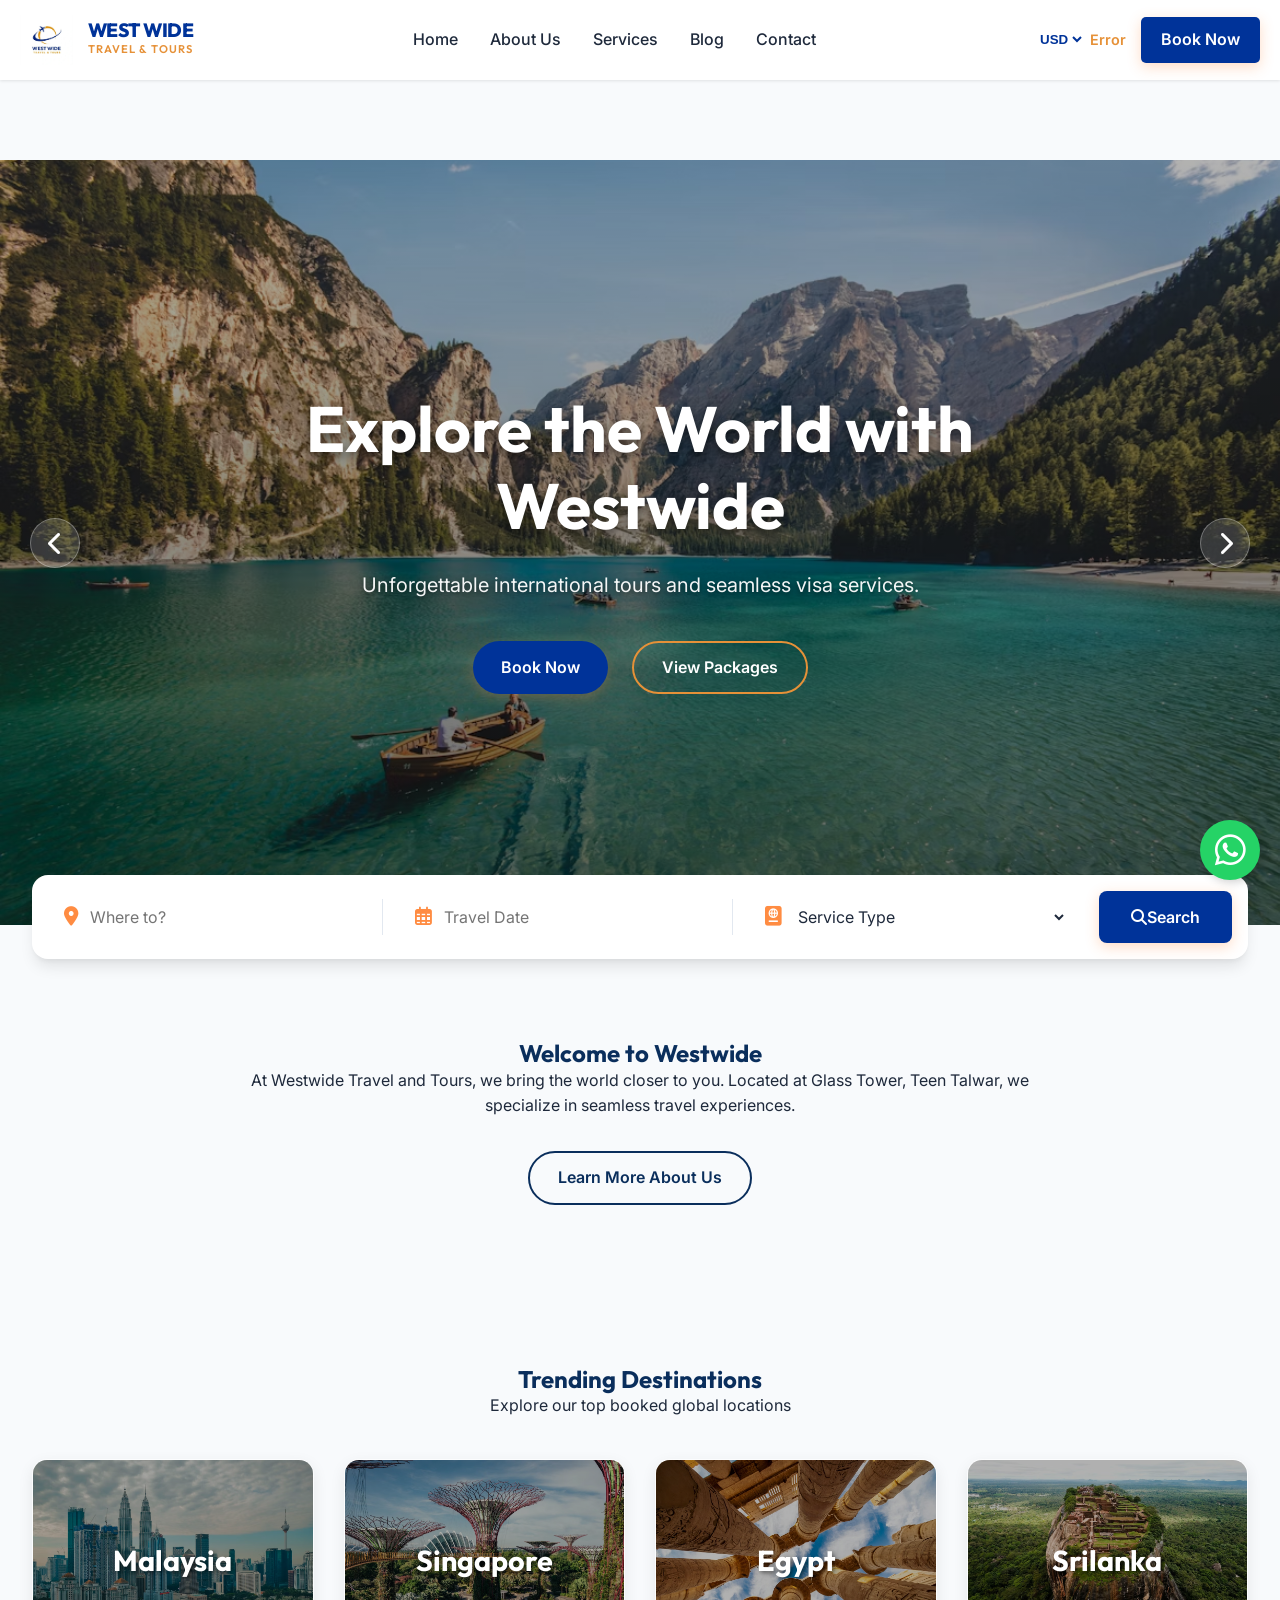
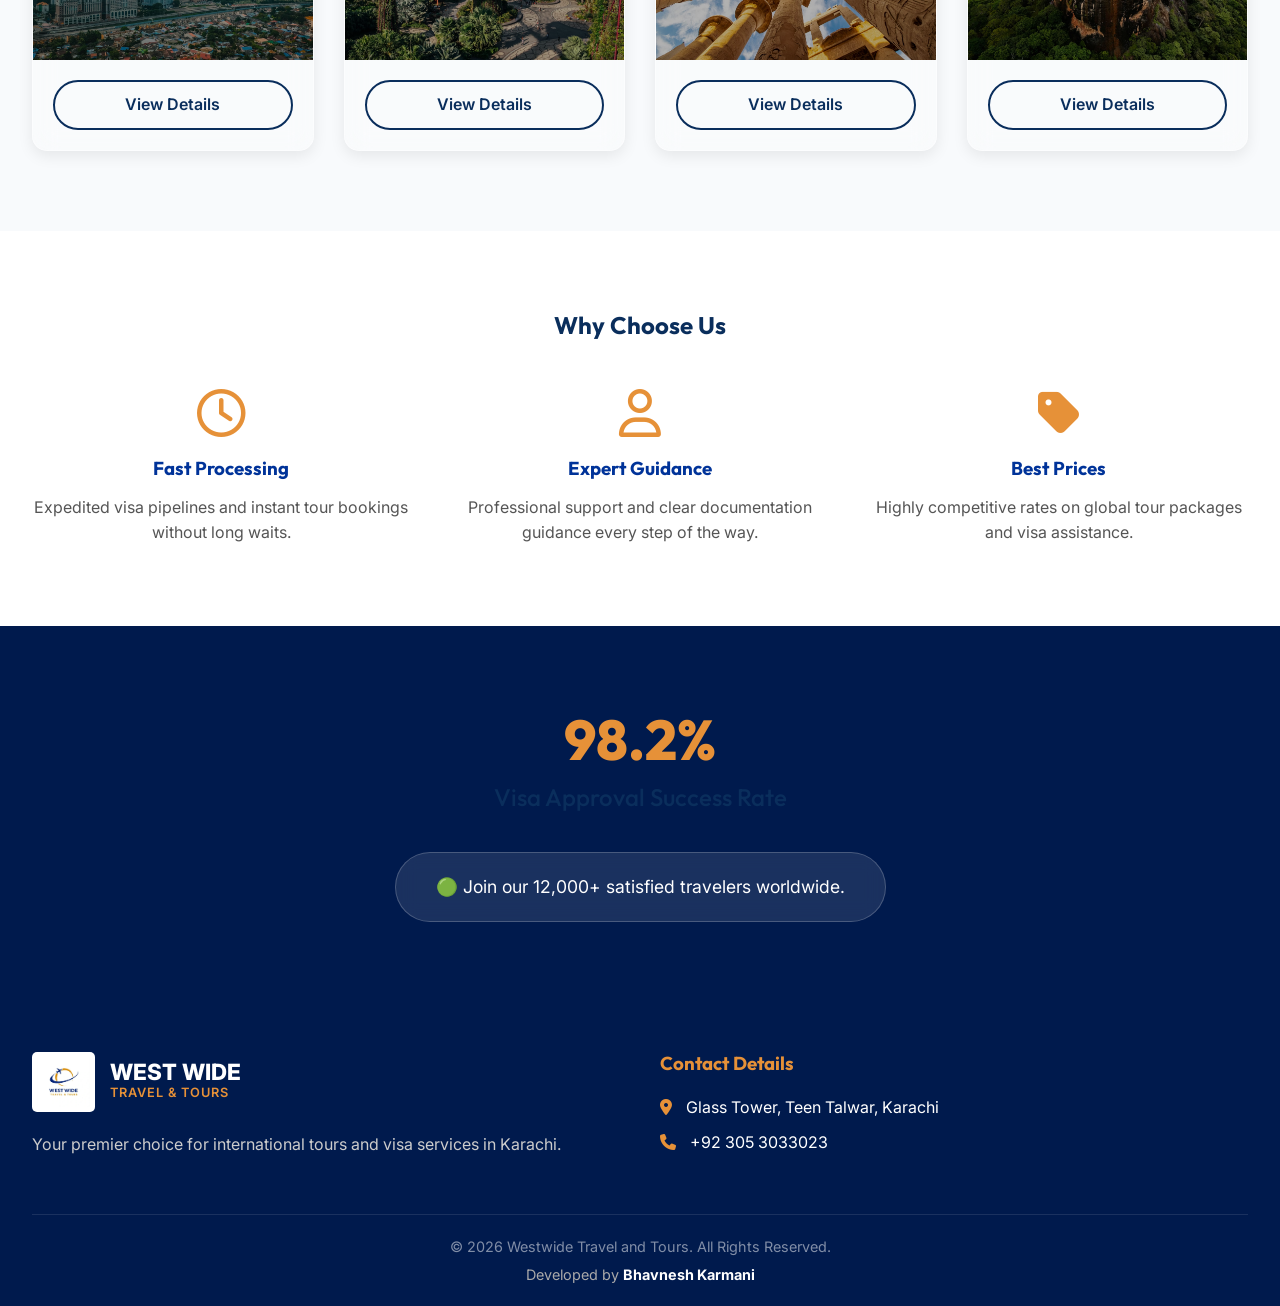
<file: index.html>
<!DOCTYPE html>
<html lang="en">

<head>
    <meta charset="UTF-8">
    <meta name="viewport" content="width=device-width, initial-scale=1.0">
    <title>Westwide Travel and Tours - Explore the World</title>
    <meta name="description"
        content="Discover affordable travel and visa services with Westwide Travel and Tours. Book international tour packages and fast visa processing today.">

    <link rel="stylesheet" href="css/style.css">
    <link rel="stylesheet" href="css/home.css">

    <link rel="stylesheet" href="https://cdnjs.cloudflare.com/ajax/libs/font-awesome/6.4.0/css/all.min.css">

    <style>
        /* --- Slider Logic & Visibility --- */
        .hero-slider {
            position: relative;
            height: 85vh;
            /* Thoda bada aur professional look */
            width: 100%;
            overflow: hidden;
            background-color: #001a4d;
        }

        .slide {
            position: absolute;
            top: 0;
            left: 0;
            width: 100%;
            height: 100%;
            opacity: 0;
            visibility: hidden;
            transition: opacity 1s ease-in-out, visibility 1s;
            background-size: cover;
            background-position: center;
            display: flex;
            align-items: center;
            justify-content: center;
            z-index: 1;
        }

        .slide.active {
            opacity: 1;
            visibility: visible;
            z-index: 2;
        }

        .hero-overlay {
            position: absolute;
            top: 0;
            left: 0;
            width: 100%;
            height: 100%;
            background: linear-gradient(rgba(0, 0, 0, 0.3), rgba(0, 0, 0, 0.6));
            /* Text visibility ke liye gradient */
        }

        .hero-content {
            position: relative;
            z-index: 5;
            color: white;
            padding: 0 20px;
        }

        /* --- Slider Controls --- */
        .prev-btn,
        .next-btn {
            position: absolute;
            top: 50%;
            transform: translateY(-50%);
            background: rgba(255, 255, 255, 0.15);
            color: white;
            border: 1px solid rgba(255, 255, 255, 0.3);
            width: 50px;
            height: 50px;
            cursor: pointer;
            z-index: 10;
            border-radius: 50%;
            display: flex;
            align-items: center;
            justify-content: center;
            transition: all 0.3s ease;
        }

        .prev-btn:hover,
        .next-btn:hover {
            background: #E69138;
            /* Logo Orange Theme */
            border-color: #E69138;
        }

        .prev-btn {
            left: 30px;
        }

        .next-btn {
            right: 30px;
        }

        .dots-container {
            position: absolute;
            bottom: 30px;
            left: 50%;
            transform: translateX(-50%);
            z-index: 10;
            display: flex;
            gap: 12px;
        }

        .dot {
            width: 14px;
            height: 14px;
            background: rgba(255, 255, 255, 0.4);
            border-radius: 50%;
            cursor: pointer;
            transition: background 0.3s;
        }

        .dot.active {
            background: #E69138;
            /* Logo Orange Theme */
            width: 30px;
            /* Stylish active dot */
            border-radius: 10px;
        }

        @media (max-width: 768px) {
            .hero-slider {
                height: 60vh;
            }

            .prev-btn,
            .next-btn {
                display: none;
            }

            /* Mobile par controls hide */
        }
    </style>
</head>

<body>

    <header class="navbar"
        style="background: #fff; box-shadow: 0 2px 10px rgba(0,0,0,0.1); position: sticky; top: 0; z-index: 1000;">
        <div class="container"
            style="display: flex; justify-content: space-between; align-items: center; padding: 10px 20px;">
            <a href="index.html" class="nav-brand"
                style="display: flex; align-items: center; gap: 15px; text-decoration: none;">
                <img src="images/Logo.jpeg" alt="Westwide Logo" style="height: 50px; width: auto;">
                <div style="display: flex; flex-direction: column;">
                    <span style="font-size: 1.2rem; font-weight: 800; color: #003399; line-height: 1;">WEST WIDE</span>
                    <span style="font-size: 0.7rem; font-weight: 600; color: #E69138; letter-spacing: 1px;">TRAVEL &
                        TOURS</span>
                </div>
            </a>

            <div class="menu-toggle" id="mobile-menu"
                style="display: none; cursor: pointer; font-size: 1.5rem; color: #003399;">
                <i class="fa-solid fa-bars"></i>
            </div>

            <nav class="nav-links" id="nav-list">
                <a href="index.html" class="nav-link">Home</a>
                <a href="about.html" class="nav-link">About Us</a>
                <a href="services.html" class="nav-link">Services</a>
                <a href="blog.html" class="nav-link">Blog</a>
                <a href="contact.html" class="nav-link">Contact</a>
                <a href="contact.html" class="btn-mobile-only" style="display: none;">Book Now</a>
            </nav>

            <div class="nav-actions" style="display: flex; align-items: center; gap: 0;">
                <div class="currency-converter" style="display: flex; align-items: center; gap: 5px; font-size: 0.9rem; font-weight: 600; color: #003399; margin-right: 15px;">
                    <select id="currency-select" style="border: none; background: transparent; font-weight: bold; color: #003399; cursor: pointer; outline: none;">
                        <option value="USD">USD</option>
                        <option value="AED">AED</option>
                        <option value="SAR">SAR</option>
                    </select>
                    <span id="currency-result" style="color: #E69138;">... PKR</span>
                </div>
                <a href="contact.html" class="btn btn-primary"
                    style="background-color: #003399; border: none; padding: 10px 20px; color: white; text-decoration: none; border-radius: 5px;">Book
                    Now</a>
            </div>
        </div>
    </header>

    <main>
        <section class="hero-slider" id="home">

            <div class="slide active" style="background-image: url('images/Slider1.jpeg');">
                <div class="hero-overlay"></div>
                <div class="container hero-content text-center">
                    <h1 class="animate-on-scroll">Explore the World with Westwide</h1>
                    <p class="hero-subtitle animate-on-scroll" style="animation-delay: 0.2s;">Unforgettable
                        international tours and seamless visa services.</p>
                    <div class="hero-btns animate-on-scroll" style="animation-delay: 0.4s;">
                        <a href="services.html" class="btn btn-primary"
                            style="background-color: #003399; border: none;">Book Now</a>
                        <a href="services.html#tours" class="btn btn-outline"
                            style="color: white; border-color: #E69138;">View Packages</a>
                    </div>
                </div>
            </div>

            <div class="slide" style="background-image: url('images/Slider2.jpeg');">
                <div class="hero-overlay"></div>
                <div class="container hero-content text-center">
                    <h1 class="animate-on-scroll">Majestic Destinations Await</h1>
                    <p class="hero-subtitle animate-on-scroll" style="animation-delay: 0.2s;">Discover handpicked
                        packages tailored for your dream vacation.</p>
                    <div class="hero-btns animate-on-scroll" style="animation-delay: 0.4s;">
                        <a href="services.html" class="btn btn-primary"
                            style="background-color: #003399; border: none;">Book Now</a>
                        <a href="services.html#tours" class="btn btn-outline"
                            style="color: white; border-color: #E69138;">View Packages</a>
                    </div>
                </div>
            </div>

            <div class="slide" style="background-image: url('images/Slider4.jpeg');">
                <div class="hero-overlay"></div>
                <div class="container hero-content text-center">
                    <h1 class="animate-on-scroll">Unforgettable Global Journeys</h1>
                    <p class="hero-subtitle animate-on-scroll" style="animation-delay: 0.2s;">Premium tour packages and
                        visa services by Westwide Travel and Tours.</p>
                    <div class="hero-btns animate-on-scroll" style="animation-delay: 0.4s;">
                        <a href="services.html" class="btn btn-primary"
                            style="background-color: #003399; border: none;">Book Now</a>
                        <a href="services.html#tours" class="btn btn-outline"
                            style="color: white; border-color: #E69138;">View Packages</a>
                    </div>
                </div>
            </div>

            <button class="prev-btn" aria-label="Previous Slide"><i class="fa-solid fa-chevron-left"></i></button>
            <button class="next-btn" aria-label="Next Slide"><i class="fa-solid fa-chevron-right"></i></button>

            <div class="dots-container">
                <span class="dot active"></span>
                <span class="dot"></span>
                <span class="dot"></span>
            </div>
        </section>

        <div class="search-bar-container container animate-on-scroll" style="animation-delay: 0.6s;">
            <div class="search-bar">
                <div class="search-field">
                    <i class="fa-solid fa-location-dot"></i>
                    <input type="text" placeholder="Where to?">
                </div>
                <div class="search-field">
                    <i class="fa-regular fa-calendar-days"></i>
                    <input type="text" placeholder="Travel Date">
                </div>
                <div class="search-field">
                    <i class="fa-solid fa-passport"></i>
                    <select title="Service Type">
                        <option value="">Service Type</option>
                        <option value="tour">Tour Package</option>
                        <option value="visa">Visa Service</option>
                    </select>
                </div>
                <button class="btn btn-primary search-btn" style="background-color: #003399;"><i
                        class="fa-solid fa-magnifying-glass"></i> Search</button>
            </div>
        </div>

        <section class="section intro-section text-center container animate-on-scroll" style="padding: 80px 0;">
            <h2 class="section-title">Welcome to Westwide</h2>
            <p class="section-desc" style="max-width: 800px; margin: 0 auto; margin-bottom: 2rem;">
                At Westwide Travel and Tours, we bring the world closer to you. Located at Glass Tower, Teen Talwar, we
                specialize in seamless travel experiences.
            </p>
            <a href="about.html" class="btn btn-outline">Learn More About Us</a>
        </section>

        <!-- Featured Destinations -->
        <section class="section bg-light text-center animate-on-scroll" style="padding: 80px 0;">
            <div class="container">
                <h2 class="section-title">Trending Destinations</h2>
                <p class="section-desc">Explore our top booked global locations</p>
                <div style="display: grid; grid-template-columns: repeat(auto-fit, minmax(280px, 1fr)); gap: 30px; margin-top: 40px;">
                    <!-- Card 1: Malaysia -->
                    <div class="glass-card" style="border-radius: 15px; overflow: hidden; box-shadow: 0 5px 15px rgba(0,0,0,0.08);">
                        <div class="package-slider" style="height: 200px; position: relative; overflow: hidden;">
                            <div class="slider-img active" style="background-image: url('images/Malaysia1.jpg');"></div>
                            <div class="slider-img" style="background-image: url('images/Malaysia2.jpg');"></div>
                            <div class="slider-img" style="background-image: url('images/Malaysia3.jpg');"></div>
                            <div style="position: absolute; top: 0; left: 0; width: 100%; height: 100%; background: rgba(0,0,0,0.3); z-index: 2;"></div>
                            <h3 style="position: absolute; top: 50%; left: 50%; transform: translate(-50%, -50%); color: white; z-index: 3; margin: 0; font-size: 1.8rem; text-shadow: 2px 2px 4px rgba(0,0,0,0.5);">Malaysia</h3>
                        </div>
                        <div style="padding: 20px;">
                            <a href="services.html" class="btn btn-outline" style="width: 100%; display: inline-block; padding: 10px;">View Details</a>
                        </div>
                    </div>
                    <!-- Card 2: Singapore -->
                    <div class="glass-card" style="border-radius: 15px; overflow: hidden; box-shadow: 0 5px 15px rgba(0,0,0,0.08);">
                        <div class="package-slider" style="height: 200px; position: relative; overflow: hidden;">
                            <div class="slider-img active" style="background-image: url('images/singapore1.jpg');"></div>
                            <div class="slider-img" style="background-image: url('images/singapore2.jpg');"></div>
                            <div class="slider-img" style="background-image: url('images/singapore3.jpg');"></div>
                            <div style="position: absolute; top: 0; left: 0; width: 100%; height: 100%; background: rgba(0,0,0,0.3); z-index: 2;"></div>
                            <h3 style="position: absolute; top: 50%; left: 50%; transform: translate(-50%, -50%); color: white; z-index: 3; margin: 0; font-size: 1.8rem; text-shadow: 2px 2px 4px rgba(0,0,0,0.5);">Singapore</h3>
                        </div>
                        <div style="padding: 20px;">
                            <a href="services.html" class="btn btn-outline" style="width: 100%; display: inline-block; padding: 10px;">View Details</a>
                        </div>
                    </div>
                    <!-- Card 3: Egypt -->
                    <div class="glass-card" style="border-radius: 15px; overflow: hidden; box-shadow: 0 5px 15px rgba(0,0,0,0.08);">
                        <div class="package-slider" style="height: 200px; position: relative; overflow: hidden;">
                            <div class="slider-img active" style="background-image: url('images/Egypt1.jpg');"></div>
                            <div class="slider-img" style="background-image: url('images/Egypt2.jpg');"></div>
                            <div class="slider-img" style="background-image: url('images/Egypt3.jpg');"></div>
                            <div style="position: absolute; top: 0; left: 0; width: 100%; height: 100%; background: rgba(0,0,0,0.3); z-index: 2;"></div>
                            <h3 style="position: absolute; top: 50%; left: 50%; transform: translate(-50%, -50%); color: white; z-index: 3; margin: 0; font-size: 1.8rem; text-shadow: 2px 2px 4px rgba(0,0,0,0.5);">Egypt</h3>
                        </div>
                        <div style="padding: 20px;">
                            <a href="services.html" class="btn btn-outline" style="width: 100%; display: inline-block; padding: 10px;">View Details</a>
                        </div>
                    </div>
                    <!-- Card 4: Srilanka -->
                    <div class="glass-card" style="border-radius: 15px; overflow: hidden; box-shadow: 0 5px 15px rgba(0,0,0,0.08);">
                        <div class="package-slider" style="height: 200px; position: relative; overflow: hidden;">
                            <div class="slider-img active" style="background-image: url('images/Srilanka1.jpg');"></div>
                            <div class="slider-img" style="background-image: url('images/Srilanka2.jpg');"></div>
                            <div class="slider-img" style="background-image: url('images/Srilanka3.jpg');"></div>
                            <div style="position: absolute; top: 0; left: 0; width: 100%; height: 100%; background: rgba(0,0,0,0.3); z-index: 2;"></div>
                            <h3 style="position: absolute; top: 50%; left: 50%; transform: translate(-50%, -50%); color: white; z-index: 3; margin: 0; font-size: 1.8rem; text-shadow: 2px 2px 4px rgba(0,0,0,0.5);">Srilanka</h3>
                        </div>
                        <div style="padding: 20px;">
                            <a href="services.html" class="btn btn-outline" style="width: 100%; display: inline-block; padding: 10px;">View Details</a>
                        </div>
                    </div>
                </div>
            </div>
        </section>

        <!-- Why Choose Us -->
        <section class="section text-center animate-on-scroll" style="padding: 80px 0; background: #fff;">
            <div class="container">
                <h2 class="section-title">Why Choose Us</h2>
                <div style="display: grid; grid-template-columns: repeat(auto-fit, minmax(280px, 1fr)); gap: 40px; margin-top: 50px;">
                    <div>
                        <i class="fa-regular fa-clock" style="font-size: 3rem; color: #E69138; margin-bottom: 20px;"></i>
                        <h3 style="color: #003399; margin-bottom: 15px;">Fast Processing</h3>
                        <p style="color: #555;">Expedited visa pipelines and instant tour bookings without long waits.</p>
                    </div>
                    <div>
                        <i class="fa-regular fa-user" style="font-size: 3rem; color: #E69138; margin-bottom: 20px;"></i>
                        <h3 style="color: #003399; margin-bottom: 15px;">Expert Guidance</h3>
                        <p style="color: #555;">Professional support and clear documentation guidance every step of the way.</p>
                    </div>
                    <div>
                        <i class="fa-solid fa-tag" style="font-size: 3rem; color: #E69138; margin-bottom: 20px;"></i>
                        <h3 style="color: #003399; margin-bottom: 15px;">Best Prices</h3>
                        <p style="color: #555;">Highly competitive rates on global tour packages and visa assistance.</p>
                    </div>
                </div>
            </div>
        </section>

        <!-- Success Ratio & Approvals -->
        <section class="section animate-on-scroll" style="padding: 80px 0; background-color: #001a4d; color: white; text-align: center;">
            <div class="container">
                <h2 style="font-size: 3.5rem; color: #E69138; margin-bottom: 10px; font-weight: 800;">98.2%</h2>
                <h3 style="font-size: 1.5rem; margin-bottom: 40px; font-weight: 500;">Visa Approval Success Rate</h3>
                <div style="background: rgba(255, 255, 255, 0.1); backdrop-filter: blur(10px); padding: 20px 40px; border-radius: 50px; display: inline-block; border: 1px solid rgba(255, 255, 255, 0.2);">
                    <p style="font-size: 1.1rem; margin: 0;">🟢 Join our 12,000+ satisfied travelers worldwide.</p>
                </div>
            </div>
        </section>
    </main>

    <footer class="footer" style="background-color: #001a4d; color: white; padding: 50px 0 20px;">
        <div class="container">
            <div class="footer-grid"
                style="display: grid; grid-template-columns: repeat(auto-fit, minmax(250px, 1fr)); gap: 40px;">
                <div class="footer-col">
                    <div style="display: flex; align-items: center; gap: 15px; margin-bottom: 20px;">
                        <div style="background: white; padding: 5px; border-radius: 5px;">
                            <img src="images/Logo.jpeg" alt="Westwide Logo" style="height: 50px; display: block;">
                        </div>
                        <div style="display: flex; flex-direction: column;">
                            <span style="font-size: 1.4rem; font-weight: 800; color: #ffffff; line-height: 1;">WEST
                                WIDE</span>
                            <span
                                style="font-size: 0.8rem; font-weight: 600; color: #E69138; letter-spacing: 1px;">TRAVEL
                                & TOURS</span>
                        </div>
                    </div>
                    <p style="color: #ccc;">Your premier choice for international tours and visa services in Karachi.
                    </p>
                </div>

                <div class="footer-col">
                    <h3 style="color: #E69138; margin-bottom: 20px;">Contact Details</h3>
                    <p style="margin-bottom: 10px;"><i class="fa-solid fa-location-dot"
                            style="color: #E69138; margin-right: 10px;"></i> Glass Tower, Teen Talwar, Karachi</p>
                    <p style="margin-bottom: 10px;"><i class="fa-solid fa-phone"
                            style="color: #E69138; margin-right: 10px;"></i> +92 305 3033023</p>
                </div>
            </div>

            <div class="footer-bottom"
                style="text-align: center; margin-top: 40px; padding-top: 20px; border-top: 1px solid rgba(255,255,255,0.1);">
                <p>&copy; 2026 Westwide Travel and Tours. All Rights Reserved.</p>
                <p style="font-size: 0.9rem; color: #aaa; margin-top: 5px;">Developed by <strong
                        style="color: white;">Bhavnesh Karmani</strong></p>
            </div>
        </div>
    </footer>

    <script src="js/app.js"></script>

    <!-- Floating WhatsApp Widget -->
    <a href="https://wa.me/923053033023?text=Hi%20West%20Wide%20Travel,%20I%20need%20information%20regarding%20a%20Tourist%20Visa." target="_blank" class="whatsapp-float">
        <i class="fa-brands fa-whatsapp"></i>
    </a>

    <!-- Visa Approval Notification -->
    <div id="visa-notification" style="position: fixed; bottom: 20px; left: 20px; background: rgba(255, 255, 255, 0.95); backdrop-filter: blur(10px); padding: 15px 20px; border-radius: 12px; box-shadow: 0 10px 30px rgba(0,0,0,0.15); display: flex; align-items: center; gap: 15px; transform: translateX(-150%); transition: transform 0.6s cubic-bezier(0.175, 0.885, 0.32, 1.275); z-index: 999; max-width: 320px; border-left: 4px solid #25d366;">
        <div style="width: 45px; height: 45px; border-radius: 50%; background-color: #e8f5e9; display: flex; align-items: center; justify-content: center; flex-shrink: 0; position: relative;">
            <i class="fa-solid fa-stamp" style="color: #2e7d32; font-size: 1.5rem; opacity: 0.8;"></i>
            <span style="position: absolute; bottom: 0; right: 0; width: 12px; height: 12px; background: #4caf50; border-radius: 50%; border: 2px solid white;"></span>
        </div>
        <div style="flex-grow: 1;">
            <div id="notification-text" style="font-size: 0.95rem; font-weight: 600; color: #333; margin-bottom: 3px; font-family: 'Inter', sans-serif;">Arsalan from Karachi - UK Visa Approved (2 mins ago)</div>
            <div style="font-size: 0.8rem; color: #2e7d32; font-weight: 500; display: flex; align-items: center; gap: 5px;">
                <i class="fa-solid fa-circle-check"></i> Verified Approval
            </div>
        </div>
    </div>

    <!-- Lead Generation Pop-up -->
    <div class="lead-popup-overlay" id="leadPopup">
        <div class="lead-popup-box">
            <button class="lead-popup-close" id="closeLeadPopup"><i class="fa-solid fa-xmark"></i></button>
            <div class="lead-popup-content">
                <i class="fa-solid fa-passport" style="font-size: 3rem; color: #E69138; margin-bottom: 15px;"></i>
                <h3 style="color: #003399; margin-bottom: 10px;">Looking for a Tourist Visa?</h3>
                <p style="margin-bottom: 20px; color: #555;">Get a free consultation and personalized quote from our travel experts today.</p>
                <form id="leadPopupForm" style="display: flex; flex-direction: column; gap: 10px;">
                    <input type="text" placeholder="Your Name" required style="padding: 10px; border: 1px solid #ddd; border-radius: 5px;">
                    <input type="tel" placeholder="Phone / WhatsApp" required style="padding: 10px; border: 1px solid #ddd; border-radius: 5px;">
                    <button type="submit" class="btn btn-primary" style="background-color: #003399; padding: 10px; border: none;">Get a Free Quote</button>
                </form>
            </div>
        </div>
    </div>
</body>

</html>
</file>
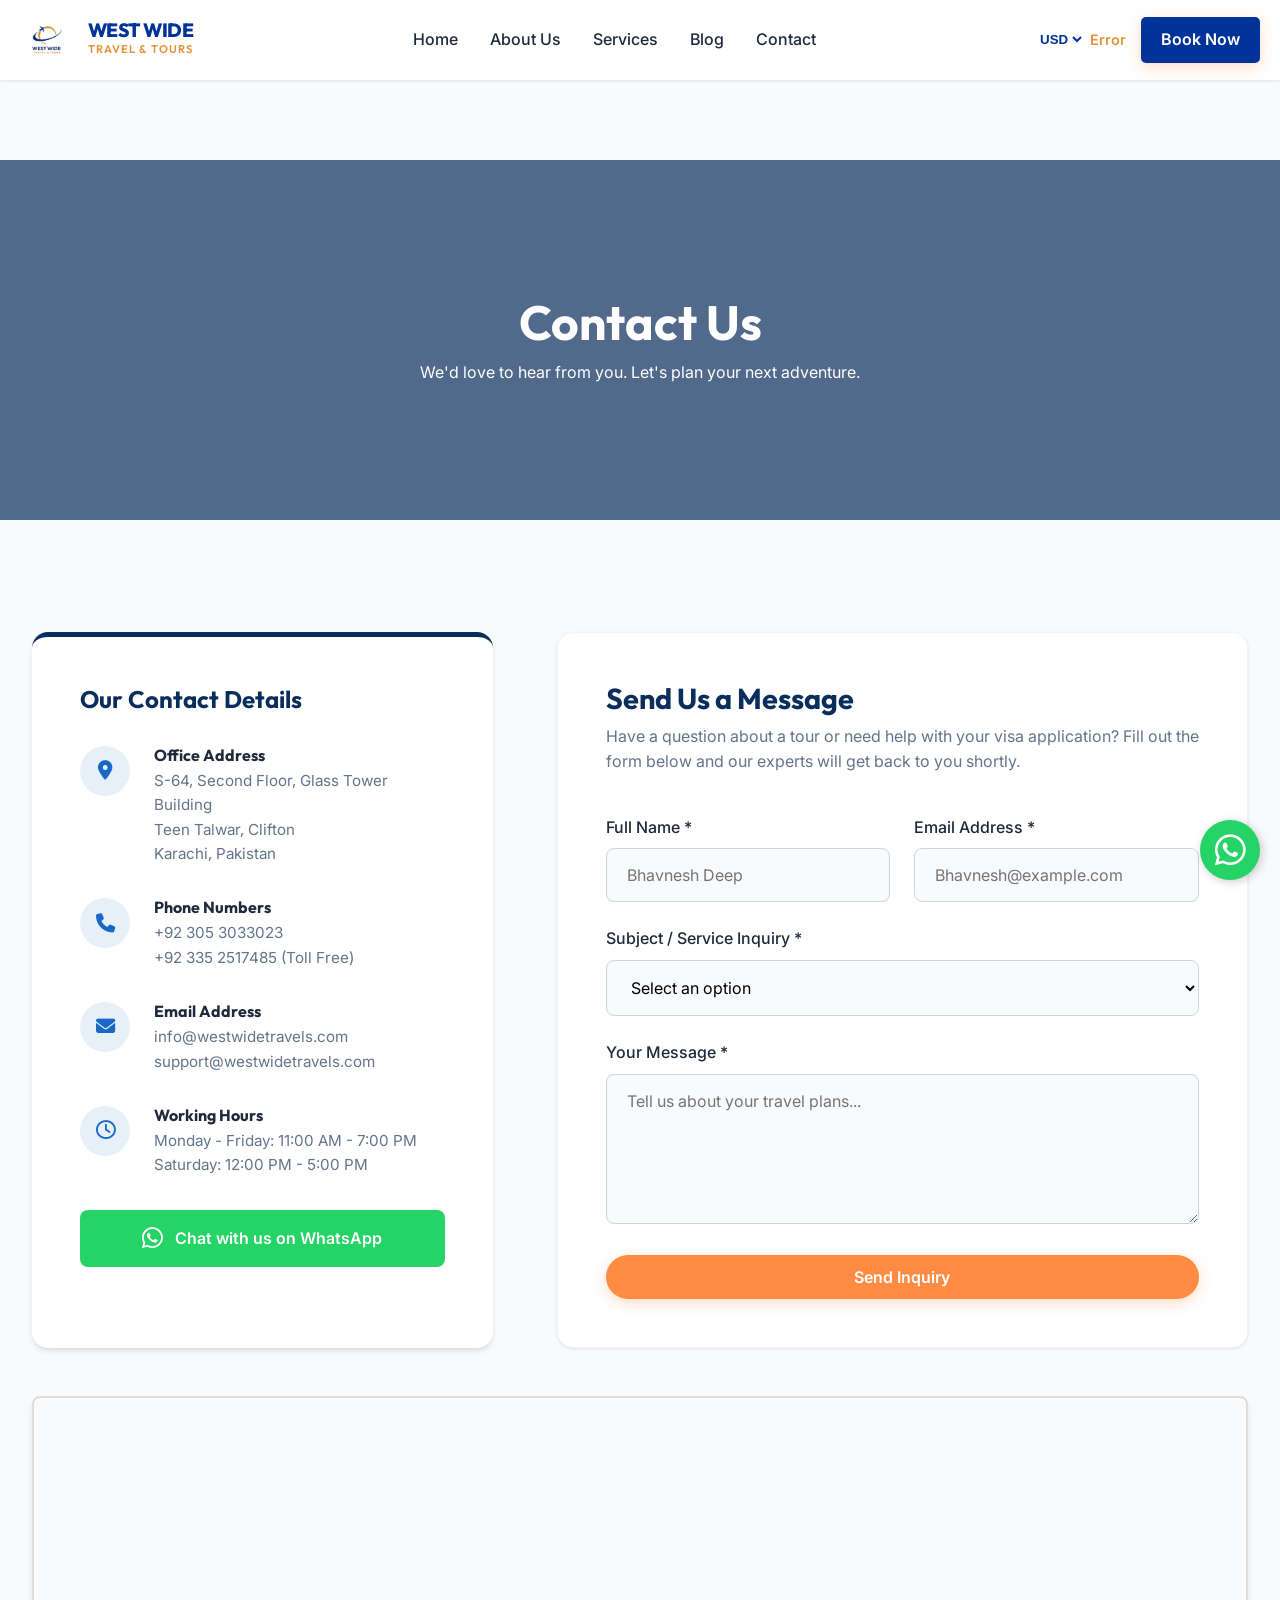
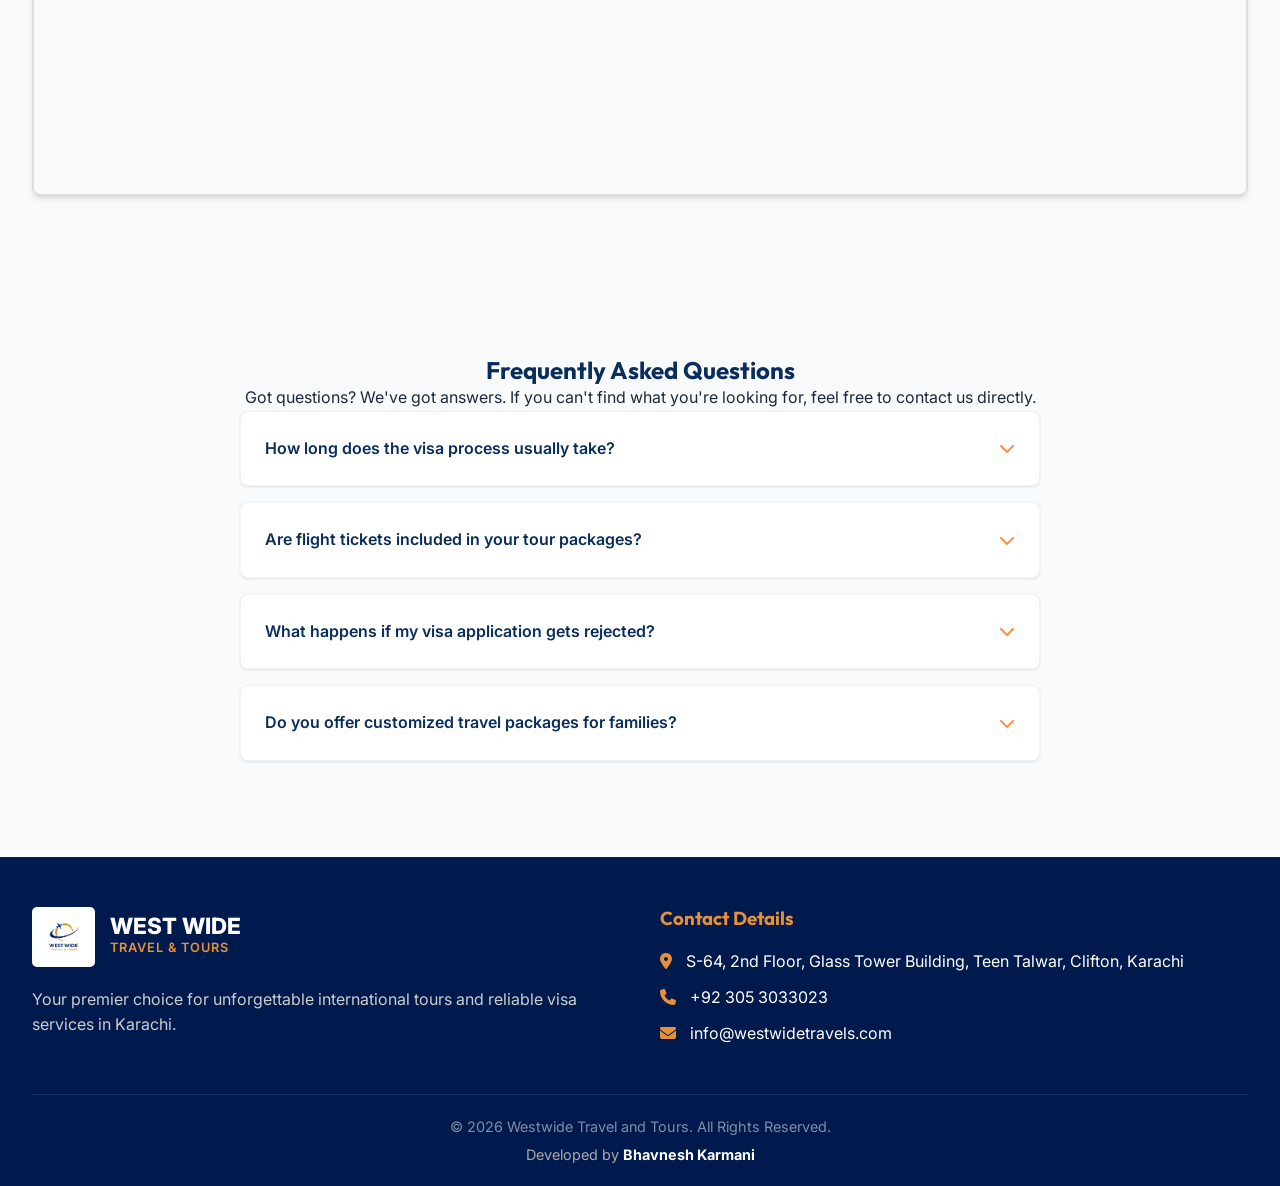
<file: contact.html>
<!DOCTYPE html>
<html lang="en">

<head>
    <meta charset="UTF-8">
    <meta name="viewport" content="width=device-width, initial-scale=1.0">
    <title>Contact Us | Westwide Travel and Tours</title>
    <meta name="description"
        content="Get in touch with Westwide Travel and Tours for tour bookings and visa processing inquiries. We are here to help you 24/7.">

    <link rel="stylesheet" href="css/style.css">
    <link rel="stylesheet" href="css/about.css"> <!-- for page-header -->
    <link rel="stylesheet" href="css/contact.css">

    <!-- Font Awesome for Icons -->
    <link rel="stylesheet" href="https://cdnjs.cloudflare.com/ajax/libs/font-awesome/6.4.0/css/all.min.css">
</head>

<body>

    <!-- Navigation Bar -->
    <header class="navbar"
        style="background: #fff; box-shadow: 0 2px 10px rgba(0,0,0,0.1); position: sticky; top: 0; z-index: 1000;">
        <div class="container"
            style="display: flex; justify-content: space-between; align-items: center; padding: 10px 20px;">
            <a href="index.html" class="nav-brand"
                style="display: flex; align-items: center; gap: 15px; text-decoration: none;">
                <img src="images/Logo.jpeg" alt="Westwide Logo" style="height: 50px; width: auto;">
                <div style="display: flex; flex-direction: column;">
                    <span style="font-size: 1.2rem; font-weight: 800; color: #003399; line-height: 1;">WEST WIDE</span>
                    <span style="font-size: 0.7rem; font-weight: 600; color: #E69138; letter-spacing: 1px;">TRAVEL &
                        TOURS</span>
                </div>
            </a>

            <div class="menu-toggle" id="mobile-menu"
                style="display: none; cursor: pointer; font-size: 1.5rem; color: #003399;">
                <i class="fa-solid fa-bars"></i>
            </div>

            <nav class="nav-links" id="nav-list">
                <a href="index.html" class="nav-link">Home</a>
                <a href="about.html" class="nav-link">About Us</a>
                <a href="services.html" class="nav-link">Services</a>
                <a href="blog.html" class="nav-link">Blog</a>
                <a href="contact.html" class="nav-link">Contact</a>
                <a href="contact.html" class="btn-mobile-only" style="display: none;">Book Now</a>
            </nav>

            <div class="nav-actions" style="display: flex; align-items: center; gap: 0;">
                <div class="currency-converter" style="display: flex; align-items: center; gap: 5px; font-size: 0.9rem; font-weight: 600; color: #003399; margin-right: 15px;">
                    <select id="currency-select" style="border: none; background: transparent; font-weight: bold; color: #003399; cursor: pointer; outline: none;">
                        <option value="USD">USD</option>
                        <option value="AED">AED</option>
                        <option value="SAR">SAR</option>
                    </select>
                    <span id="currency-result" style="color: #E69138;">... PKR</span>
                </div>
                <a href="contact.html" class="btn btn-primary"
                    style="background-color: #003399; border: none; padding: 10px 20px; color: white; text-decoration: none; border-radius: 5px;">Book
                    Now</a>
            </div>
        </div>
    </header>

    <main>
        <!-- Page Header -->
        <header class="page-header"
            style="background-image: url('https://images.unsplash.com/photo-1423666639041-f56000c27a9a?ixlib=rb-4.0.3&auto=format&fit=crop&w=1920&q=80');">
            <div class="page-header-overlay"></div>
            <div class="container page-header-content animate-on-scroll">
                <h1>Contact Us</h1>
                <p>We'd love to hear from you. Let's plan your next adventure.</p>
            </div>
        </header>

        <!-- Main Contact Section -->
        <section class="section">
            <div class="container">
                <div class="contact-grid">

                    <!-- Left Column: Info & WhatsApp -->
                    <div class="contact-info-wrapper animate-on-scroll">
                        <h3>Our Contact Details</h3>

                        <div class="contact-detail">
                            <div class="contact-icon"><i class="fa-solid fa-location-dot"></i></div>
                            <div class="contact-text">
                                <h4>Office Address</h4>
                                <p>
                                    S-64, Second Floor, Glass Tower Building<br>
                                    Teen Talwar, Clifton<br>
                                    Karachi, Pakistan
                                </p>
                            </div>
                        </div>

                        <div class="contact-detail">
                            <div class="contact-icon"><i class="fa-solid fa-phone"></i></div>
                            <div class="contact-text">
                                <h4>Phone Numbers</h4>
                                <p>+92 305 3033023<br>+92 335 2517485 (Toll Free)</p>
                            </div>
                        </div>

                        <div class="contact-detail">
                            <div class="contact-icon"><i class="fa-solid fa-envelope"></i></div>
                            <div class="contact-text">
                                <h4>Email Address</h4>
                                <p>info@westwidetravels.com<br>support@westwidetravels.com</p>
                            </div>
                        </div>

                        <div class="contact-detail">
                            <div class="contact-icon"><i class="fa-regular fa-clock"></i></div>
                            <div class="contact-text">
                                <h4>Working Hours</h4>
                                <p>Monday - Friday: 11:00 AM - 7:00 PM<br>Saturday: 12:00 PM - 5:00 PM</p>
                            </div>
                        </div>

                        <a href="https://wa.me/
                        +923053033023" target="_blank" class="whatsapp-btn">
                            <i class="fa-brands fa-whatsapp" style="font-size: 1.5rem;"></i> Chat with us on WhatsApp
                        </a>
                    </div>

                    <!-- Right Column: Form -->
                    <div class="contact-form-wrapper animate-on-scroll" style="animation-delay: 0.2s;">
                        <h3>Send Us a Message</h3>
                        <p>Have a question about a tour or need help with your visa application? Fill out the form below
                            and our experts will get back to you shortly.</p>

                        <form id="contactForm">
                            <div style="display: grid; grid-template-columns: 1fr 1fr; gap: 1.5rem;">
                                <div class="form-group">
                                    <label for="name">Full Name *</label>
                                    <input type="text" id="name" class="form-control" required
                                        placeholder="Bhavnesh Deep">
                                </div>
                                <div class="form-group">
                                    <label for="email">Email Address *</label>
                                    <input type="email" id="email" class="form-control" required
                                        placeholder="Bhavnesh@example.com">
                                </div>
                            </div>

                            <div class="form-group">
                                <label for="subject">Subject / Service Inquiry *</label>
                                <select id="subject" class="form-control" required>
                                    <option value="" disabled selected>Select an option</option>
                                    <option value="tour">Tour Package Inquiry</option>
                                    <option value="visa">Visa Processing Setup</option>
                                    <option value="flight">Flight Booking</option>
                                    <option value="other">Other Questions</option>
                                </select>
                            </div>

                            <div class="form-group">
                                <label for="message">Your Message *</label>
                                <textarea id="message" class="form-control" required
                                    placeholder="Tell us about your travel plans..."></textarea>
                            </div>

                            <button type="submit" class="btn btn-primary" style="width: 100%;">Send Inquiry</button>
                            <div id="formSuccess"
                                style="display: none; margin-top: 1rem; color: #25D366; font-weight: 600; text-align: center;">
                                Your message was sent successfully! We will contact you soon.</div>
                        </form>
                    </div>
                </div>

                <!-- Google Map -->
                <div class="map-container animate-on-scroll"
                    style="margin-top: 3rem; border: 2px solid #ddd; border-radius: 8px; overflow: hidden;">
                    <iframe
                        src="https://www.google.com/maps/embed?pb=!1m18!1m12!1m3!1d3620.6625892558376!2d67.03023027589635!3d24.825121246061384!2m3!1f0!2f0!3f0!3m2!1i1024!2i768!4f13.1!3m3!1m2!1s0x3eb33dd9113e6d8d%3A0x633e8b15d2639b97!2sGlass%20Tower!5e0!3m2!1sen!2s!4v1709820000000!5m2!1sen!2s"
                        width="100%" height="450" style="border:0;" allowfullscreen="" loading="lazy"
                        referrerpolicy="no-referrer-when-downgrade">
                    </iframe>
                </div>
        </section>

        <!-- FAQ Section -->
        <section class="section bg-light" id="faq">
            <div class="container animate-on-scroll">
                <div class="section-header text-center">
                    <h2 class="section-title">Frequently Asked Questions</h2>
                    <p class="section-desc">Got questions? We've got answers. If you can't find what you're looking for,
                        feel free to contact us directly.</p>
                </div>

                <div class="faq-section">
                    <!-- FAQ 1 -->
                    <div class="faq-item">
                        <div class="faq-question">
                            <span>How long does the visa process usually take?</span>
                            <i class="fa-solid fa-chevron-down faq-icon"></i>
                        </div>
                        <div class="faq-answer">
                            <p>Visa processing times vary significantly depending on the destination country and the
                                type of visa applied for. For example, tourist e-Visas for certain countries can be
                                approved within 48 hours, while US or Schengen visitor visas may take anywhere between 2
                                weeks to a couple of months. Our consultants will provide an estimated timeline during
                                your initial consultation.</p>
                        </div>
                    </div>

                    <!-- FAQ 2 -->
                    <div class="faq-item">
                        <div class="faq-question">
                            <span>Are flight tickets included in your tour packages?</span>
                            <i class="fa-solid fa-chevron-down faq-icon"></i>
                        </div>
                        <div class="faq-answer">
                            <p>This depends on the specific package. Our "premium" and "all-inclusive" packages
                                typically include round-trip international flights from major hubs. However, we also
                                offer "land-only" packages where you book your own flights and we handle all
                                accommodations, transport, and tours within your destination. Always check the
                                'Features' list of the package you are interested in.</p>
                        </div>
                    </div>

                    <!-- FAQ 3 -->
                    <div class="faq-item">
                        <div class="faq-question">
                            <span>What happens if my visa application gets rejected?</span>
                            <i class="fa-solid fa-chevron-down faq-icon"></i>
                        </div>
                        <div class="faq-answer">
                            <p>While we strictly review all documents to ensure the highest chance of approval, the
                                final decision always rests with the embassy. In the unfortunate event of a rejection,
                                we will thoroughly analyze the refusal letter with you and advise on the next best
                                steps, whether that means reapplying with additional documents or appealing the
                                decision.</p>
                        </div>
                    </div>

                    <!-- FAQ 4 -->
                    <div class="faq-item">
                        <div class="faq-question">
                            <span>Do you offer customized travel packages for families?</span>
                            <i class="fa-solid fa-chevron-down faq-icon"></i>
                        </div>
                        <div class="faq-answer">
                            <p>Absolutely! While we have popular pre-designed packages, our specialty is creating custom
                                itineraries perfectly tailored to your budget, preferences, and group size. We can
                                easily arrange for kid-friendly resorts, adjoined rooms, and appropriate activities for
                                families of all sizes.</p>
                        </div>
                    </div>
                </div>
            </div>
        </section>
    </main>

    <!-- Footer -->
    <footer class="footer" style="background-color: #001a4d; color: white; padding: 50px 0 20px;">
        <div class="container">
            <div class="footer-grid"
                style="display: grid; grid-template-columns: repeat(auto-fit, minmax(250px, 1fr)); gap: 40px;">

                <div class="footer-col">
                    <div style="display: flex; align-items: center; gap: 15px; margin-bottom: 20px;">
                        <div style="background: white; padding: 5px; border-radius: 5px;">
                            <img src="images/Logo.jpeg" alt="Westwide Logo" style="height: 50px; display: block;">
                        </div>
                        <div style="display: flex; flex-direction: column; justify-content: center;">
                            <span style="font-size: 1.4rem; font-weight: 800; color: #ffffff; line-height: 1;">WEST
                                WIDE</span>
                            <span
                                style="font-size: 0.8rem; font-weight: 600; color: #E69138; letter-spacing: 1px;">TRAVEL
                                & TOURS</span>
                        </div>
                    </div>
                    <p style="color: #ccc; line-height: 1.6;">Your premier choice for unforgettable international tours
                        and reliable visa services in Karachi.</p>
                </div>

                <div class="footer-col">
                    <h3 style="color: #E69138; margin-bottom: 20px;">Contact Details</h3>
                    <p style="margin-bottom: 10px;"><i class="fa-solid fa-location-dot"
                            style="color: #E69138; margin-right: 10px;"></i> S-64, 2nd Floor, Glass Tower Building, Teen
                        Talwar, Clifton, Karachi</p>
                    <p style="margin-bottom: 10px;"><i class="fa-solid fa-phone"
                            style="color: #E69138; margin-right: 10px;"></i> +92 305 3033023</p>
                    <p><i class="fa-solid fa-envelope" style="color: #E69138; margin-right: 10px;"></i>
                        info@westwidetravels.com</p>
                </div>
            </div>

            <div class="footer-bottom"
                style="text-align: center; margin-top: 40px; padding-top: 20px; border-top: 1px solid rgba(255,255,255,0.1);">
                <p>&copy; 2026 Westwide Travel and Tours. All Rights Reserved.</p>
                <p style="font-size: 0.9rem; color: #aaa; margin-top: 5px;">Developed by <strong
                        style="color: white;">Bhavnesh Karmani</strong></p>
            </div>
        </div>
    </footer>

    <script src="js/app.js"></script>

    <!-- Floating WhatsApp Widget -->
    <a href="https://wa.me/923053033023?text=Hi%20West%20Wide%20Travel,%20I%20need%20information%20regarding%20a%20Tourist%20Visa." target="_blank" class="whatsapp-float">
        <i class="fa-brands fa-whatsapp"></i>
    </a>

    <!-- Lead Generation Pop-up -->
    <div class="lead-popup-overlay" id="leadPopup">
        <div class="lead-popup-box">
            <button class="lead-popup-close" id="closeLeadPopup"><i class="fa-solid fa-xmark"></i></button>
            <div class="lead-popup-content">
                <i class="fa-solid fa-passport" style="font-size: 3rem; color: #E69138; margin-bottom: 15px;"></i>
                <h3 style="color: #003399; margin-bottom: 10px;">Looking for a Tourist Visa?</h3>
                <p style="margin-bottom: 20px; color: #555;">Get a free consultation and personalized quote from our travel experts today.</p>
                <form id="leadPopupForm" style="display: flex; flex-direction: column; gap: 10px;">
                    <input type="text" placeholder="Your Name" required style="padding: 10px; border: 1px solid #ddd; border-radius: 5px;">
                    <input type="tel" placeholder="Phone / WhatsApp" required style="padding: 10px; border: 1px solid #ddd; border-radius: 5px;">
                    <button type="submit" class="btn btn-primary" style="background-color: #003399; padding: 10px; border: none;">Get a Free Quote</button>
                </form>
            </div>
        </div>
    </div>
</body>

</html>
</file>
<file: css/style.css>
@import url('https://fonts.googleapis.com/css2?family=Inter:wght@300;400;500;600&family=Outfit:wght@400;500;600;700;800&display=swap');

:root {
  /* Colors */
  --color-primary: #0a2e5c;
  /* Deep Blue */
  --color-secondary: #1768c7;
  /* Vibrant Blue */
  --color-accent: #ff8c42;
  /* Light Orange */
  --color-accent-hover: #e07730;
  --color-bg: #f8fafc;
  --color-surface: #ffffff;
  --color-text-main: #1e293b;
  --color-text-muted: #64748b;
  --color-white: #ffffff;

  /* Typography */
  --font-heading: 'Outfit', sans-serif;
  --font-body: 'Inter', sans-serif;

  /* Shadows & Radius */
  --shadow-sm: 0 1px 3px rgba(0, 0, 0, 0.1);
  --shadow-md: 0 4px 6px -1px rgba(0, 0, 0, 0.1), 0 2px 4px -1px rgba(0, 0, 0, 0.06);
  --shadow-lg: 0 10px 15px -3px rgba(0, 0, 0, 0.1), 0 4px 6px -2px rgba(0, 0, 0, 0.05);
  --radius-sm: 4px;
  --radius-md: 8px;
  --radius-lg: 16px;
  --radius-full: 9999px;

  /* Layout */
  --container-width: 1280px;
  --nav-height: 80px;
}

/* Base Reset */
*,
*::before,
*::after {
  box-sizing: border-box;
  margin: 0;
  padding: 0;
}

html {
  scroll-behavior: smooth;
  font-size: 16px;
}

body {
  font-family: var(--font-body);
  color: var(--color-text-main);
  background-color: var(--color-bg);
  line-height: 1.6;
  -webkit-font-smoothing: antialiased;
}

/* Typography elements */
h1,
h2,
h3,
h4,
h5,
h6 {
  font-family: var(--font-heading);
  font-weight: 700;
  line-height: 1.2;
  color: var(--color-primary);
}

a {
  text-decoration: none;
  color: inherit;
  transition: color 0.3s ease;
}

img {
  max-width: 100%;
  height: auto;
  display: block;
}

ul {
  list-style: none;
}

/* Layout Classes */
.container {
  max-width: var(--container-width);
  margin: 0 auto;
  padding: 0 2rem;
}

.section {
  padding: 5rem 0;
}

.text-center {
  text-align: center;
}

/* Buttons */
.btn {
  display: inline-flex;
  align-items: center;
  justify-content: center;
  padding: 0.75rem 1.75rem;
  border-radius: var(--radius-full);
  font-family: var(--font-body);
  font-weight: 600;
  text-align: center;
  cursor: pointer;
  transition: all 0.3s ease;
  border: none;
  font-size: 1rem;
}

.btn-primary {
  background-color: var(--color-accent);
  color: var(--color-white);
  box-shadow: 0 4px 14px rgba(255, 140, 66, 0.3);
}

.btn-primary:hover {
  background-color: var(--color-accent-hover);
  transform: translateY(-2px);
  box-shadow: 0 6px 20px rgba(255, 140, 66, 0.4);
}

.btn-outline {
  background-color: transparent;
  color: var(--color-primary);
  border: 2px solid var(--color-primary);
}

.btn-outline:hover {
  background-color: var(--color-primary);
  color: var(--color-white);
  transform: translateY(-2px);
}

/* Navigation System */
.navbar {
  position: fixed;
  top: 0;
  left: 0;
  width: 100%;
  height: var(--nav-height);
  background: rgba(255, 255, 255, 0.9);
  backdrop-filter: blur(10px);
  z-index: 9999;
  box-shadow: var(--shadow-sm);
  transition: background 0.3s ease, box-shadow 0.3s ease;
}

.navbar .container {
  display: flex;
  align-items: center;
  justify-content: space-between;
  height: 100%;
}

.nav-brand {
  font-family: var(--font-heading);
  font-size: 1.5rem;
  font-weight: 800;
  color: var(--color-primary);
  letter-spacing: -0.5px;
  display: flex;
  align-items: center;
  gap: 0.5rem;
}

.nav-brand span {
  color: var(--color-accent);
}

.nav-links {
  display: flex;
  gap: 2rem;
  align-items: center;
}

.nav-link {
  font-family: var(--font-body);
  font-weight: 500;
  font-size: 1rem;
  color: var(--color-text-main);
  position: relative;
  padding: 0.5rem 0;
}

.nav-link::after {
  content: '';
  position: absolute;
  bottom: 0;
  left: 0;
  width: 0;
  height: 2px;
  background-color: var(--color-accent);
  transition: width 0.3s ease;
}

.nav-link:hover {
  color: var(--color-primary);
}

.nav-link:hover::after {
  width: 100%;
}

.nav-link.active {
  color: var(--color-primary);
  font-weight: 600;
}

.nav-link.active::after {
  width: 100%;
}

.nav-actions {
  display: flex;
  gap: 1rem;
  align-items: center;
}

.mobile-menu-btn {
  display: none;
  background: none;
  border: none;
  font-size: 1.5rem;
  cursor: pointer;
  color: var(--color-primary);
}

/* Main Content Spacing */
main {
  margin-top: var(--nav-height);
  min-height: calc(100vh - var(--nav-height));
}

/* Footer elements */
.footer {
  background-color: var(--color-primary);
  color: var(--color-text-muted);
  padding: 4rem 0 2rem;
}

.footer-grid {
  display: grid;
  grid-template-columns: 2fr 1fr 1fr 1fr;
  gap: 3rem;
  margin-bottom: 3rem;
}

.footer-brand {
  font-family: var(--font-heading);
  font-size: 1.5rem;
  font-weight: 800;
  color: var(--color-white);
  margin-bottom: 1rem;
}

.footer-brand span {
  color: var(--color-accent);
}

.footer-description {
  color: rgba(255, 255, 255, 0.7);
  margin-bottom: 1.5rem;
  max-width: 300px;
}

.social-links {
  display: flex;
  gap: 1rem;
}

.social-link {
  display: flex;
  align-items: center;
  justify-content: center;
  width: 2.5rem;
  height: 2.5rem;
  border-radius: 50%;
  background: rgba(255, 255, 255, 0.1);
  color: var(--color-white);
  transition: all 0.3s ease;
}

.social-link:hover {
  background: var(--color-accent);
  transform: translateY(-3px);
}

.footer-heading {
  color: var(--color-white);
  font-size: 1.1rem;
  margin-bottom: 1.5rem;
  position: relative;
  padding-bottom: 0.5rem;
}

.footer-heading::after {
  content: '';
  position: absolute;
  left: 0;
  bottom: 0;
  width: 40px;
  height: 2px;
  background: var(--color-accent);
}

.footer-links {
  display: flex;
  flex-direction: column;
  gap: 0.75rem;
}

.footer-links a {
  color: rgba(255, 255, 255, 0.7);
}

.footer-links a:hover {
  color: var(--color-accent);
  padding-left: 5px;
}

.footer-bottom {
  text-align: center;
  padding-top: 2rem;
  border-top: 1px solid rgba(255, 255, 255, 0.1);
  color: rgba(255, 255, 255, 0.5);
  font-size: 0.9rem;
}

/* Animations */
@keyframes fadeInSlideUp {
  from {
    opacity: 0;
    transform: translateY(20px);
  }

  to {
    opacity: 1;
    transform: translateY(0);
  }
}

.animate-on-scroll {
  opacity: 0;
  animation: fadeInSlideUp 0.8s ease forwards;
}

/* Responsive Variables */
@media (max-width: 991px) {

  .nav-links,
  .nav-actions {
    display: none;
    /* Mobile menu styling needed later */
  }

  .mobile-menu-btn {
    display: block;
  }

  .footer-grid {
    grid-template-columns: 1fr 1fr;
  }
}

@media (max-width: 576px) {
  .footer-grid {
    grid-template-columns: 1fr;
  }
}

/* Desktop view par menu toggle hide rahega */
/* Mobile Header & Menu Logic */
@media (max-width: 992px) {
  /* Ensure container pushes Logo to left, others to right */
  .navbar .container {
    justify-content: flex-end !important;
    gap: 12px;
    padding: 10px 15px !important;
  }

  .nav-brand {
    order: 1;
    margin-right: auto; /* This pushes everything else to the right */
  }

  .nav-brand img {
    max-height: 40px !important;
    width: auto !important;
  }
  
  .nav-brand span:first-child {
    font-size: 1rem !important;
  }
  
  .nav-brand span:last-child {
    font-size: 0.6rem !important;
  }

  /* Unpack the nav-actions so its children become direct flex items of .container */
  .nav-actions {
    display: contents !important;
  }

  .currency-converter {
    order: 2;
    margin-right: 0 !important;
    font-size: 0.75rem !important;
  }

  .menu-toggle {
    display: block !important;
    order: 3;
    font-size: 1.4rem !important;
  }

  .nav-actions .btn-primary {
    order: 4;
    padding: 6px 12px !important;
    font-size: 0.8rem !important;
    white-space: nowrap;
  }

  /* Slide-in Mobile Menu */
  .nav-links {
    position: absolute;
    top: 70px;
    left: -100%;
    display: flex;
    flex-direction: column;
    justify-content: center;
    align-items: center;
    background: var(--color-primary); 
    width: 100%;
    text-align: center;
    transition: 0.3s ease-in-out;
    box-shadow: 0 10px 10px rgba(0, 0, 0, 0.1);
    z-index: 9999;
    padding: 20px 0;
  }

  .nav-links.active {
    left: 0;
  }

  .nav-link {
    padding: 15px;
    display: block;
    width: 100%;
    color: #ffffff;
    border-bottom: 1px solid rgba(255, 255, 255, 0.1);
  }

  .nav-link:hover,
  .nav-link.active {
    color: var(--color-accent) !important;
  }

  .btn-mobile-only {
    display: none !important; /* Not needed since we kept the desktop button via display: contents */
  }
}

/* --- Global Dynamic Portal Features --- */

/* Floating WhatsApp Widget */
.whatsapp-float {
  position: fixed;
  width: 60px;
  height: 60px;
  bottom: 20px;
  right: 20px;
  background-color: #25d366;
  color: #FFF;
  border-radius: 50px;
  text-align: center;
  font-size: 35px;
  box-shadow: 2px 2px 10px rgba(0, 0, 0, 0.2);
  z-index: 10000;
  display: flex;
  align-items: center;
  justify-content: center;
  transition: transform 0.3s ease, box-shadow 0.3s ease;
}

.whatsapp-float:hover {
  transform: scale(1.1);
  box-shadow: 2px 2px 15px rgba(0, 0, 0, 0.3);
  color: #fff;
}

/* Lead Generation Pop-up */
.lead-popup-overlay {
  position: fixed;
  top: 0;
  left: 0;
  width: 100vw;
  height: 100vh;
  background: rgba(0, 0, 0, 0.6);
  backdrop-filter: blur(5px);
  z-index: 10001; /* Above navbar and whatsapp */
  display: none; /* Hidden by default */
  align-items: center;
  justify-content: center;
  opacity: 0;
  transition: opacity 0.4s ease;
}

.lead-popup-overlay.show {
  display: flex;
  opacity: 1;
}

.lead-popup-box {
  background: #ffffff;
  padding: 40px;
  border-radius: 12px;
  max-width: 450px;
  width: 90%;
  position: relative;
  text-align: center;
  box-shadow: 0 15px 30px rgba(0, 0, 0, 0.2);
  transform: translateY(20px);
  opacity: 0;
  transition: transform 0.4s ease, opacity 0.4s ease;
}

.lead-popup-overlay.show .lead-popup-box {
  transform: translateY(0);
  opacity: 1;
}

.lead-popup-close {
  position: absolute;
  top: 15px;
  right: 15px;
  background: none;
  border: none;
  font-size: 1.5rem;
  color: #64748b;
  cursor: pointer;
  transition: color 0.2s;
}

.lead-popup-close:hover {
  color: #ff8c42;
}

/* Glassmorphism Classes (to be applied in elements) */
.glass-card {
  background: rgba(255, 255, 255, 0.2);
  backdrop-filter: blur(12px);
  -webkit-backdrop-filter: blur(12px);
  border: 1px solid rgba(255, 255, 255, 0.4);
  box-shadow: 0 8px 32px 0 rgba(31, 38, 135, 0.1);
}

/* --- Auto-Slider for Premium Packages --- */
.package-slider .slider-img {
    position: absolute;
    top: 0;
    left: 0;
    width: 100%;
    height: 100%;
    background-size: cover;
    background-position: center;
    opacity: 0;
    transition: opacity 1s ease-in-out;
    z-index: 1;
}

.package-slider .slider-img.active {
    opacity: 1;
    z-index: 2;
}

.package-slider .ptc-price-badge {
    z-index: 3;
}
</file>
<file: css/home.css>
/* Hero Slider Section */
.hero-slider {
    position: relative;
    height: 80vh;
    min-height: 600px;
    overflow: hidden;
}

.slide {
    position: absolute;
    top: 0;
    left: 0;
    width: 100%;
    height: 100%;
    opacity: 0;
    transition: opacity 0.8s;
    background-size: cover;
    background-position: center;
    display: flex;
    align-items: center;
    justify-content: center;
    color: var(--color-white);
}

.slide.active {
    opacity: 1;
    z-index: 1;
}

.hero-overlay {
    position: absolute;
    top: 0;
    left: 0;
    width: 100%;
    height: 100%;
    background: rgba(0, 0, 0, 0.5); /* dark overlay for readability */
    z-index: 1;
}

.hero-content {
    position: relative;
    z-index: 2;
    max-width: 900px;
    padding-top: 4rem;
}

.hero-content h1 {
    color: var(--color-white);
    font-size: 4rem;
    margin-bottom: 1.5rem;
    text-shadow: 0 4px 10px rgba(0,0,0,0.5);
}

.hero-subtitle {
    font-size: 1.25rem;
    margin-bottom: 2.5rem;
    color: rgba(255, 255, 255, 0.95);
    text-shadow: 0 2px 5px rgba(0,0,0,0.5);
}

.hero-btns {
    display: flex;
    gap: 1.5rem;
    justify-content: center;
}

.prev-btn, .next-btn {
    position: absolute;
    top: 50%;
    transform: translateY(-50%);
    background: rgba(255, 255, 255, 0.2);
    color: white;
    border: none;
    width: 50px;
    height: 50px;
    border-radius: 50%;
    font-size: 1.5rem;
    cursor: pointer;
    z-index: 10;
    transition: background 0.3s ease;
    display: flex;
    align-items: center;
    justify-content: center;
}

.prev-btn:hover, .next-btn:hover {
    background: #E69138;
}

.prev-btn {
    left: 20px;
}

.next-btn {
    right: 20px;
}

.dots-container {
    position: absolute;
    bottom: 80px;
    left: 50%;
    transform: translateX(-50%);
    display: flex;
    gap: 10px;
    z-index: 10;
}

.dot {
    width: 12px;
    height: 12px;
    border-radius: 50%;
    background: rgba(255, 255, 255, 0.5);
    cursor: pointer;
    transition: background 0.3s ease;
}

.dot.active {
    background: #E69138;
}

/* Search Bar (Floating) */
.search-bar-container {
    margin-top: -50px;
    position: relative;
    z-index: 10;
}

.search-bar {
    background: var(--color-white);
    padding: 1rem;
    border-radius: var(--radius-lg);
    box-shadow: var(--shadow-lg);
    display: flex;
    align-items: center;
    gap: 1rem;
}

.search-field {
    flex: 1;
    display: flex;
    align-items: center;
    gap: 0.75rem;
    padding: 0.5rem 1rem;
    border-right: 1px solid #e2e8f0;
}

.search-field:last-of-type {
    border-right: none;
}

.search-field i {
    color: var(--color-accent);
    font-size: 1.2rem;
}

.search-field input, .search-field select {
    border: none;
    outline: none;
    width: 100%;
    font-family: var(--font-body);
    font-size: 1rem;
    color: var(--color-text-main);
    background: transparent;
}

.search-btn {
    padding: 1rem 2rem;
    border-radius: var(--radius-md);
    white-space: nowrap;
}

/* Feature List */
.feature-list {
    display: flex;
    flex-direction: column;
    gap: 1rem;
}

.feature-list li {
    display: flex;
    align-items: center;
    gap: 0.75rem;
    font-size: 1.1rem;
    color: var(--color-text-main);
}

.feature-list i {
    color: var(--color-accent);
    font-size: 1.2rem;
}

/* Tour Cards */
.bg-light {
    background-color: var(--color-bg);
}

.cards-grid {
    display: grid;
    grid-template-columns: repeat(auto-fit, minmax(320px, 1fr));
    gap: 2.5rem;
}

.tour-card {
    background: var(--color-white);
    border-radius: var(--radius-lg);
    overflow: hidden;
    box-shadow: var(--shadow-md);
    transition: transform 0.3s ease, box-shadow 0.3s ease;
    border: 1px solid rgba(0,0,0,0.05);
}

.tour-card:hover {
    transform: translateY(-10px);
    box-shadow: var(--shadow-lg);
}

.card-img {
    height: 240px;
    background-size: cover;
    background-position: center;
    position: relative;
}

.card-badge {
    position: absolute;
    top: 1rem;
    right: 1rem;
    background: var(--color-accent);
    color: var(--color-white);
    padding: 0.4rem 1rem;
    border-radius: var(--radius-full);
    font-size: 0.85rem;
    font-weight: 600;
    box-shadow: var(--shadow-sm);
}

.card-body {
    padding: 2rem;
}

.card-meta {
    display: flex;
    justify-content: space-between;
    align-items: center;
    color: var(--color-text-muted);
    font-size: 0.9rem;
    margin-bottom: 1rem;
    font-weight: 500;
}

.card-meta .price {
    color: var(--color-primary);
    font-weight: 700;
    font-size: 1.1rem;
}

.card-body h3 {
    margin-bottom: 0.75rem;
    font-size: 1.4rem;
}

.card-body p {
    color: var(--color-text-muted);
    margin-bottom: 1.5rem;
}

/* Visa Section */
.container-flex {
    display: flex;
    align-items: center;
    gap: 4rem;
}

.visa-content {
    flex: 1;
}

.visa-image {
    flex: 1;
}

.floating-stat {
    position: absolute;
    bottom: -20px;
    left: -20px;
    background: var(--color-white);
    padding: 1.5rem;
    border-radius: var(--radius-md);
    box-shadow: var(--shadow-lg);
    display: flex;
    align-items: center;
    gap: 1rem;
}

.stat-icon {
    width: 50px;
    height: 50px;
    background: var(--color-secondary);
    color: var(--color-white);
    border-radius: 50%;
    display: flex;
    align-items: center;
    justify-content: center;
    font-size: 1.5rem;
}

.stat-info h4 {
    margin: 0;
    font-size: 1.5rem;
    color: var(--color-primary);
}

.stat-info p {
    margin: 0;
    color: var(--color-text-muted);
    font-weight: 500;
}

/* Newsletter Section */
.newsletter-section {
    background: linear-gradient(135deg, var(--color-primary) 0%, var(--color-secondary) 100%);
    padding: 5rem 0;
    position: relative;
    overflow: hidden;
}

.newsletter-box {
    display: flex;
    align-items: center;
    justify-content: space-between;
    gap: 3rem;
    background: rgba(255, 255, 255, 0.1);
    backdrop-filter: blur(10px);
    border: 1px solid rgba(255, 255, 255, 0.2);
    padding: 3rem;
    border-radius: var(--radius-lg);
    color: var(--color-white);
}

.newsletter-text {
    flex: 1;
}

.newsletter-text h2 {
    color: var(--color-white);
    margin-bottom: 0.5rem;
}

.newsletter-text p {
    color: rgba(255, 255, 255, 0.8);
}

.newsletter-form {
    display: flex;
    gap: 0.5rem;
    flex: 1;
    max-width: 500px;
}

.newsletter-form input {
    flex: 1;
    padding: 1rem 1.5rem;
    border-radius: var(--radius-full);
    border: none;
    outline: none;
    font-family: var(--font-body);
    font-size: 1rem;
}

/* Responsive adjustments */
@media (max-width: 991px) {
    .container-flex {
        flex-direction: column;
    }
    
    .hero-content h1 {
        font-size: 3rem;
    }
    
    .search-bar {
        flex-direction: column;
        border-radius: var(--radius-md);
        padding: 1.5rem;
    }
    
    .search-field {
        width: 100%;
        border-right: none;
        border-bottom: 1px solid #e2e8f0;
        padding: 1rem 0;
    }
    
    .search-field:last-of-type {
        border-bottom: none;
    }
    
    .search-bar-container {
        margin-top: -30px;
    }
    
    .newsletter-box {
        flex-direction: column;
        text-align: center;
    }
}

@media (max-width: 576px) {
    .hero-content h1 {
        font-size: 2.5rem;
    }
    .hero-btns {
        flex-direction: column;
    }
    .floating-stat {
        bottom: 10px;
        left: 10px;
        right: 10px;
    }
    .newsletter-form {
        width: 100%;
        flex-direction: column;
    }
}
</file>
<file: css/about.css>
/* Page Header (Shared for all subpages) */
.page-header {
    height: 40vh;
    min-height: 300px;
    background-size: cover;
    background-position: center;
    position: relative;
    display: flex;
    align-items: center;
    justify-content: center;
    text-align: center;
    margin-top: var(--nav-height);
}

.page-header-overlay {
    position: absolute;
    top: 0;
    left: 0;
    width: 100%;
    height: 100%;
    background: rgba(10, 46, 92, 0.7);
    z-index: 1;
}

.page-header-content {
    position: relative;
    z-index: 2;
    color: var(--color-white);
}

.page-header h1 {
    font-size: 3rem;
    color: var(--color-white);
    margin-bottom: 0.5rem;
}

/* Our Story Section */
.story-section {
    display: flex;
    align-items: center;
    gap: 4rem;
}

.story-content {
    flex: 1;
}

.story-content h2 {
    margin-bottom: 1.5rem;
}

.story-content p {
    color: var(--color-text-muted);
    font-size: 1.1rem;
    margin-bottom: 1rem;
}

.story-image {
    flex: 1;
    position: relative;
}

.story-image img {
    border-radius: var(--radius-lg);
    box-shadow: var(--shadow-lg);
}

.years-badge {
    position: absolute;
    bottom: -20px;
    right: -20px;
    background: var(--color-accent);
    color: var(--color-white);
    width: 120px;
    height: 120px;
    border-radius: 50%;
    display: flex;
    flex-direction: column;
    align-items: center;
    justify-content: center;
    font-weight: bold;
    box-shadow: 0 10px 20px rgba(255, 140, 66, 0.4);
    border: 5px solid var(--color-white);
}

.years-badge .number {
    font-size: 2.5rem;
    line-height: 1;
}

/* Mission & Vision */
.mission-vision-wrapper {
    display: grid;
    grid-template-columns: 1fr 1fr;
    gap: 2rem;
}

.mv-card {
    background: var(--color-white);
    padding: 3rem;
    border-radius: var(--radius-lg);
    box-shadow: var(--shadow-md);
    border-top: 5px solid var(--color-primary);
    transition: transform 0.3s ease;
}

.mv-card:nth-child(2) {
    border-top-color: var(--color-accent);
}

.mv-card:hover {
    transform: translateY(-5px);
}

.mv-icon {
    font-size: 2.5rem;
    color: var(--color-primary);
    margin-bottom: 1.5rem;
}

/* Why Choose Us Features */
.features-grid {
    display: grid;
    grid-template-columns: repeat(auto-fit, minmax(250px, 1fr));
    gap: 2rem;
}

.feature-item {
    text-align: center;
    padding: 2rem;
    background: var(--color-white);
    border-radius: var(--radius-lg);
    box-shadow: var(--shadow-sm);
    transition: all 0.3s ease;
}

.feature-item:hover {
    box-shadow: var(--shadow-md);
    transform: translateY(-5px);
}

.feature-icon {
    width: 70px;
    height: 70px;
    background: rgba(23, 104, 199, 0.1);
    color: var(--color-secondary);
    border-radius: 50%;
    display: flex;
    align-items: center;
    justify-content: center;
    font-size: 2rem;
    margin: 0 auto 1.5rem;
}

/* Founder Section */
.founder-section {
    background: var(--color-primary);
    color: var(--color-white);
    border-radius: var(--radius-lg);
    padding: 4rem;
    display: flex;
    align-items: center;
    gap: 4rem;
}

.founder-img {
    flex: 0 0 300px;
}

.founder-img img {
    border-radius: 50%;
    border: 10px solid rgba(255,255,255,0.1);
    width: 100%;
    aspect-ratio: 1/1;
    object-fit: cover;
}

.founder-info {
    flex: 1;
}

.founder-info h2 {
    color: var(--color-white);
    margin-bottom: 0.5rem;
}

.founder-title {
    color: var(--color-accent);
    font-weight: 600;
    font-size: 1.1rem;
    margin-bottom: 1.5rem;
}

.founder-quote {
    font-size: 1.25rem;
    font-style: italic;
    line-height: 1.8;
    color: rgba(255,255,255,0.9);
    position: relative;
    padding-left: 2rem;
}

.founder-quote::before {
    content: '"';
    font-size: 4rem;
    color: rgba(255,255,255,0.15);
    position: absolute;
    left: -10px;
    top: -20px;
    font-family: var(--font-heading);
}

/* Certifications */
.certs-grid {
    display: grid;
    grid-template-columns: repeat(auto-fit, minmax(200px, 1fr));
    gap: 2rem;
    align-items: center;
}

.cert-item {
    background: var(--color-white);
    padding: 2rem;
    border-radius: var(--radius-md);
    box-shadow: var(--shadow-sm);
    text-align: center;
    display: flex;
    flex-direction: column;
    align-items: center;
    justify-content: center;
    border: 1px solid #f1f5f9;
}

.cert-item i {
    font-size: 3rem;
    color: var(--color-text-muted);
    margin-bottom: 1rem;
}

.cert-item p {
    font-weight: 600;
    color: var(--color-text-main);
    margin: 0;
}

@media (max-width: 991px) {
    .story-section {
        flex-direction: column;
    }
    .mission-vision-wrapper {
        grid-template-columns: 1fr;
    }
    .founder-section {
        flex-direction: column;
        text-align: center;
        padding: 3rem 2rem;
    }
    .founder-quote {
        padding-left: 0;
    }
    .founder-quote::before {
        left: 50%;
        transform: translateX(-50%);
        top: -30px;
    }
}
</file>
<file: css/contact.css>
/* Contact Page Specific Styles */
.contact-grid {
    display: grid;
    grid-template-columns: 1fr 1.5fr;
    gap: 4rem;
    margin-top: 2rem;
}

.contact-info-wrapper {
    background: var(--color-white);
    padding: 3rem;
    border-radius: var(--radius-lg);
    box-shadow: var(--shadow-md);
    border-top: 5px solid var(--color-primary);
}

.contact-info-wrapper h3 {
    margin-bottom: 2rem;
    color: var(--color-primary);
    font-size: 1.5rem;
}

.contact-detail {
    display: flex;
    gap: 1.5rem;
    margin-bottom: 2rem;
}

.contact-icon {
    width: 50px;
    height: 50px;
    background: rgba(23, 104, 199, 0.1);
    color: var(--color-secondary);
    border-radius: 50%;
    display: flex;
    align-items: center;
    justify-content: center;
    font-size: 1.2rem;
    flex-shrink: 0;
}

.contact-text h4 {
    margin-bottom: 0.25rem;
    color: var(--color-text-main);
}

.contact-text p {
    color: var(--color-text-muted);
    font-size: 0.95rem;
    margin: 0;
}

.whatsapp-btn {
    display: flex;
    align-items: center;
    justify-content: center;
    gap: 0.75rem;
    background: #25D366;
    color: white;
    padding: 1rem;
    border-radius: var(--radius-md);
    font-weight: 600;
    transition: all 0.3s ease;
    margin-top: 2rem;
}

.whatsapp-btn:hover {
    background: #128C7E;
    transform: translateY(-2px);
    box-shadow: 0 4px 10px rgba(37, 211, 102, 0.3);
}

/* Contact Form */
.contact-form-wrapper {
    background: var(--color-white);
    padding: 3rem;
    border-radius: var(--radius-lg);
    box-shadow: var(--shadow-sm);
    border: 1px solid #f1f5f9;
}

.contact-form-wrapper h3 {
    margin-bottom: 0.5rem;
    font-size: 1.8rem;
}

.contact-form-wrapper > p {
    color: var(--color-text-muted);
    margin-bottom: 2.5rem;
}

.form-group {
    margin-bottom: 1.5rem;
}

.form-group label {
    display: block;
    font-weight: 500;
    margin-bottom: 0.5rem;
    color: var(--color-text-main);
}

.form-control {
    width: 100%;
    padding: 1rem 1.25rem;
    border: 1px solid #cbd5e1;
    border-radius: var(--radius-md);
    font-family: var(--font-body);
    font-size: 1rem;
    transition: all 0.3s ease;
    background: var(--color-bg);
}

.form-control:focus {
    outline: none;
    border-color: var(--color-secondary);
    box-shadow: 0 0 0 3px rgba(23, 104, 199, 0.1);
    background: var(--color-white);
}

textarea.form-control {
    resize: vertical;
    min-height: 150px;
}

/* Map Embedded */
.map-container {
    margin-top: 4rem;
    border-radius: var(--radius-lg);
    overflow: hidden;
    height: 400px;
    box-shadow: var(--shadow-md);
}

.map-container iframe {
    width: 100%;
    height: 100%;
    border: none;
}

/* FAQ Section */
.faq-section {
    max-width: 800px;
    margin: 0 auto;
}

.faq-item {
    background: var(--color-white);
    border-radius: var(--radius-md);
    margin-bottom: 1rem;
    box-shadow: var(--shadow-sm);
    overflow: hidden;
    border: 1px solid rgba(0,0,0,0.05);
}

.faq-question {
    padding: 1.5rem;
    display: flex;
    justify-content: space-between;
    align-items: center;
    cursor: pointer;
    font-weight: 600;
    color: var(--color-primary);
    transition: background 0.3s ease;
}

.faq-question:hover {
    background: var(--color-bg);
}

.faq-icon {
    transition: transform 0.3s ease;
    color: var(--color-accent);
}

.faq-item.active .faq-icon {
    transform: rotate(180deg);
}

.faq-answer {
    padding: 0 1.5rem;
    max-height: 0;
    overflow: hidden;
    transition: all 0.3s ease;
    color: var(--color-text-muted);
    line-height: 1.8;
}

.faq-item.active .faq-answer {
    padding: 0 1.5rem 1.5rem;
    max-height: 500px;
}

@media (max-width: 991px) {
    .contact-grid {
        grid-template-columns: 1fr;
    }
}
</file>
